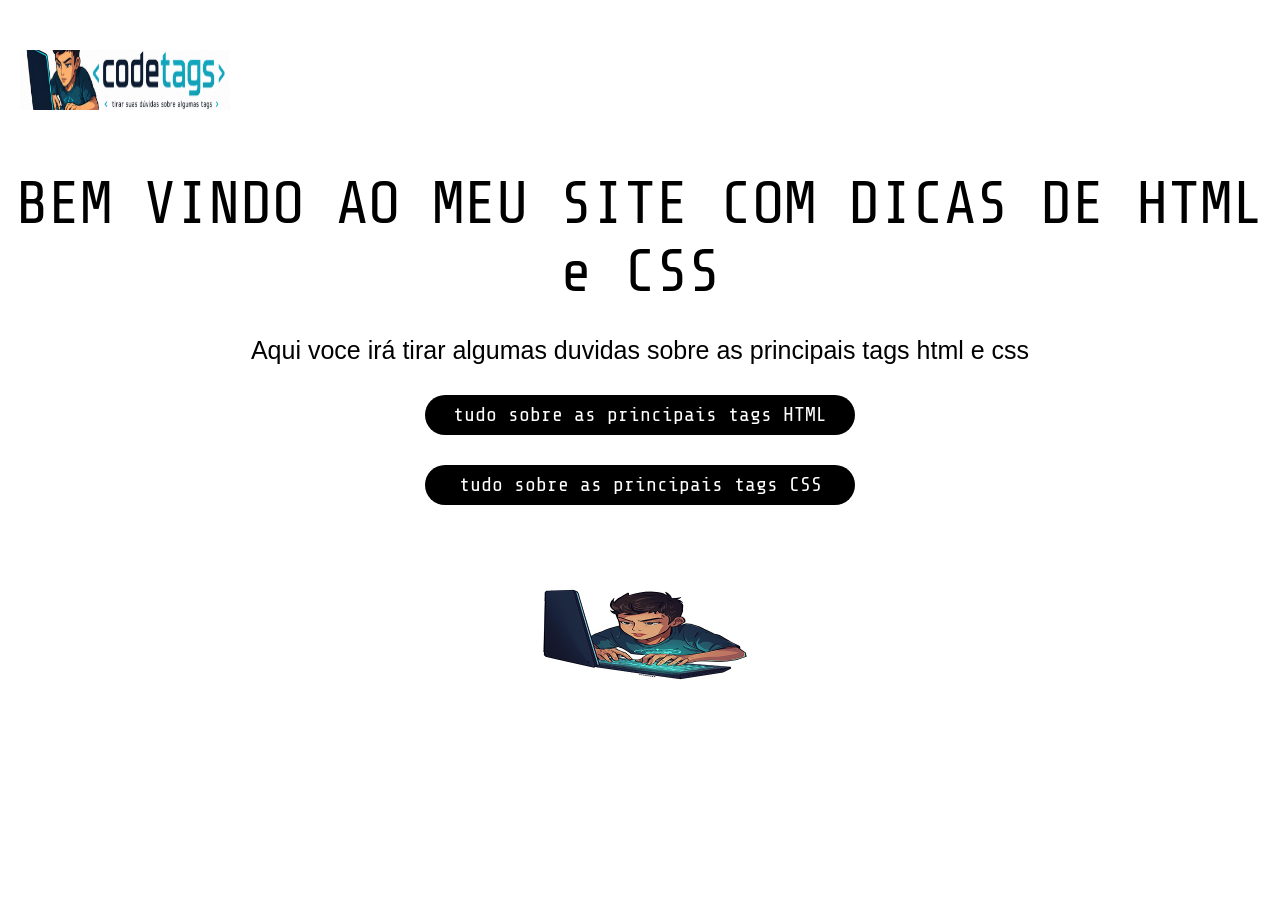
<file: index.html>
<!DOCTYPE html>
<html lang="pt-br">
<head>
    <meta charset="UTF-8">
    <meta name="viewport" content="width=device-width, initial-scale=1.0">

    <meta name="description" content="Codetags app site interativo para descoberta de tags html e css">
    <meta name="og:title" content="Codetags App">
    <meta name="og:description" content="Monitore suas aplicações em tempo real, para que elas nunca saiam do ar sem você saber">
    <meta name="og:image" content="https://jvieira2022.github.io/codetags/img/imagem-principal-do-site.png">
    <meta name="og:type" content="website">
    <meta name="og:url" content="https://jvieira2022.github.io/codetags/">


    <link rel="icon" href="favico-do-site.svg" type="image/svg+xml">
    <link rel="stylesheet" href="css/style.css">
    <title>codetags</title>

    <meta name="google-site-verification" content="EeiqdBrB1hqa62umDvYAEwSUCAdZYthZiL5a81Lwops" />
</head>
<body>
    <header>
        <img src="img/imagem-titulo.png" alt="logo do Codetags App">
    </header>
    <main>
        <section>
            <h1>BEM VINDO AO MEU SITE COM DICAS DE HTML e CSS</h1>
            <p>Aqui voce irá tirar algumas duvidas sobre as principais tags html e css</p>
            <ul>
                <li>
                    <a href="tagshtml.html" class="link-html">tudo sobre as principais tags HTML</a>
                </li>
                <li>
                    <a href="tagsCss.html" class="link-css">tudo sobre as principais tags CSS</a>
                </li>
            </ul>
            <img src="img/imagem-principal-do-site.png" alt="garoto usando seu notebook para programar">
         </section>
    </main>
</body>
</html>
</file>
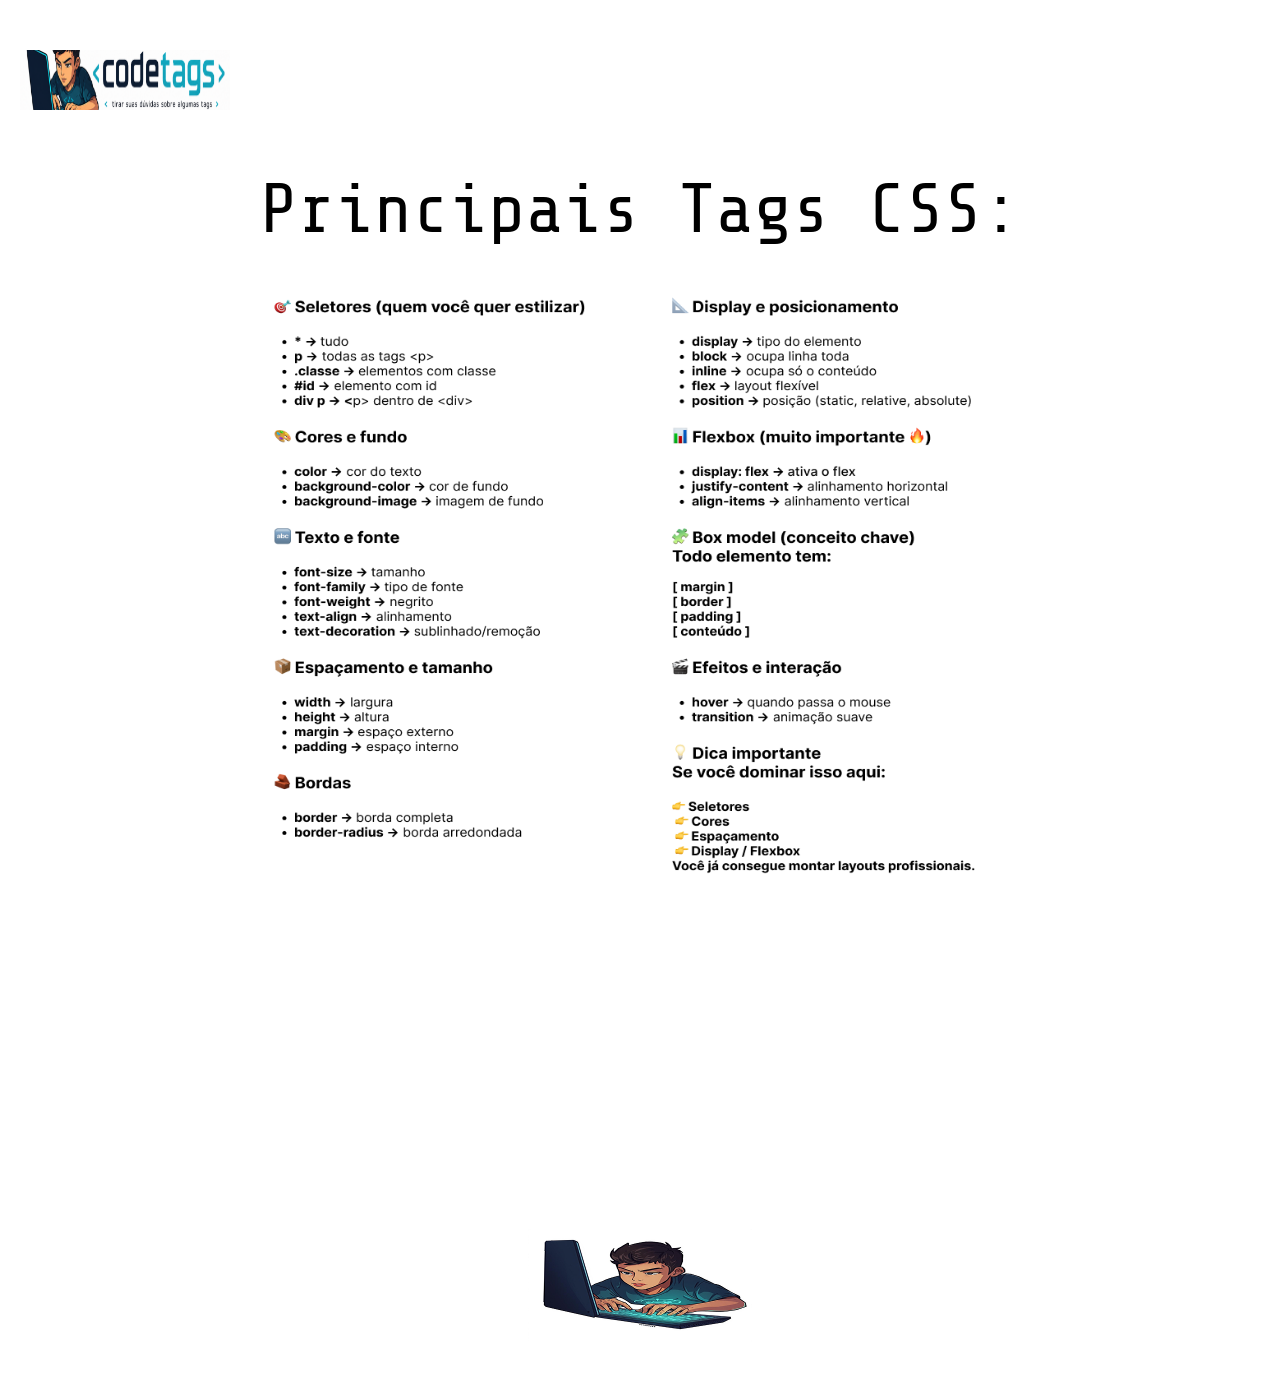
<file: tagsCss.html>
<!DOCTYPE html>
<html lang="pt-br">
<head>
    <meta charset="UTF-8">
    <meta name="viewport" content="width=device-width, initial-scale=1.0">
      <link rel="icon" href="favico-do-site.svg">
      <link rel="stylesheet" href="css/cssStyle.css">
    <title>Tags Css !</title>
</head>
<body>
    <header>
        <img src="img/imagem-titulo.png" alt="imagem principal da página">
    </header>
    <main>
        <section>
            <h1>Principais Tags CSS:</h1>
            <br>
            <img class="imgInfor" src="img/img-infor-css.png" alt="tags-CSS">
            <br>
            <img class="imgMain" src="img/imagem-principal-do-site.png" alt="imagem-principal-do-site">
            
        
        </section>
       
    </main>
    
</body>
</html>
</file>
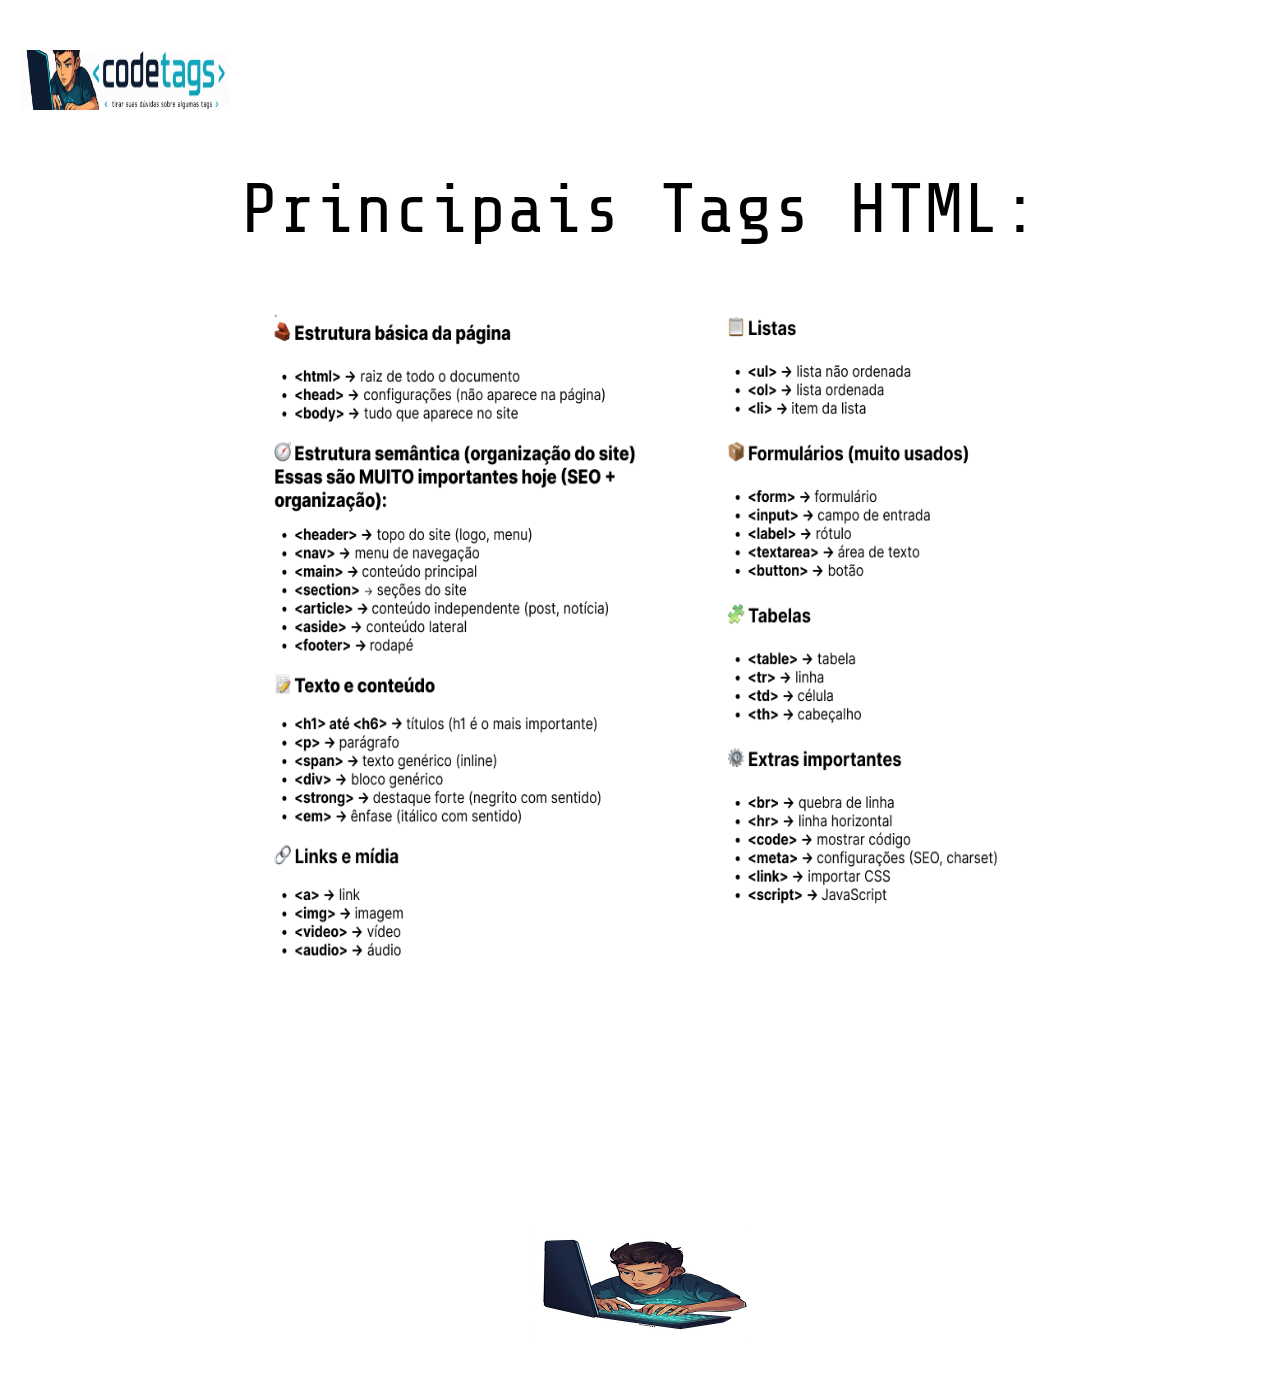
<file: tagshtml.html>
<!DOCTYPE html>
<html lang="pt-br">
<head>
    <meta charset="UTF-8">
    <meta name="viewport" content="width=, initial-scale=1.0">
    <link rel="icon" href="favico-do-site.svg">
    <link rel="stylesheet" href="css/htmlStyle.css">
    <title>tags html!</title>
</head>
<body>
    <header>
        <img src="img/imagem-titulo.png" alt="imagem principal da página">
    </header>
    <main>
        <section>
            <h1>Principais Tags HTML:</h1>
            <br>
            <img class="imgInfor" src="img/img-infor-html.png" alt="tags-HTML">
            <br>
            <img class="imgMain" src="img/imagem-principal-do-site.png" alt="imagem-principal-do-site">
            
        
        </section>
       
    </main>
    
</body>
</html>
</file>
<file: css/style.css>
@font-face {
    font-family: "share";
    src: url("../fontes/ShareTechMono-Regular.ttf")
    format("truetype");
    font-weight: 700;
    font-style: normal;
    font-display: swap;
}

*{
    margin: 0;
    padding: 0;
}

body{
    background-color: white;
    color: black;

}
header img{
    display: block;
    width: 210px;
    height: 60px;
    margin: 50px 20px auto 20px;
}

h1{
    font-size: 60px;
    font-family: "share", sans-serif;
    text-align: center;
    margin-top: 60px;
}
p{
    font-size: 25px;
    font-family: Verdana, Geneva, Tahoma, sans-serif;
    text-align: center;
    margin-top: 30px;
    
}
.link-html{
    display: block;
    color: white;
    font-family: "share", Times, serif;
    font-size: 20px;
    text-decoration: none;
    background-color: black;
    margin: 30px auto;
    width: 430px;
    height: 40px;
    text-align: center;
    line-height: 40px;
    border-radius: 36px;
}
.link-css{
     display: block;
    color: white;
    font-family: "share", Times, serif;
    font-size: 20px;
    text-decoration: none;
    background-color: black;
    margin: 30px auto;
    width: 430px;
    height: 40px;
    text-align: center;
    line-height: 40px;
    border-radius: 36px;
}
a:hover{
     background-color: #32cec9;
}
img{
    display: block;
    width: 400px;
    height: 200px;
    margin: 0 auto;
}
@media(max-width: 430px){
    header{
        margin: 32px 0 0 16px;
    }
    h1{
        font-size: 40px;
    }
    p{
        font-size: 20px;
        width: 340px;
    }
    .link-html{
        font-size: 12px;
        width: 251px;
    }
    .link-css{
        font-size: 12px;
        width: 251px;
    }
    
    
    img{
        width: 340px;
        height: 230px;
    }
}
</file>
<file: css/cssStyle.css>
@font-face {
    font-family: "share";
    src: url("../fontes/ShareTechMono-Regular.ttf")
    format("truetype");
    font-weight: 700;
    font-style: normal;
    font-display: swap;
}

*{
    margin: 0;
    padding: 0;
}

body{
    background-color: white;
    color: black;

}
header img{
    display: block;
    width: 210px;
    height: 60px;
    margin: 50px 20px auto 20px;
}

h1{
    font-size: 70px;
    font-family: "share";
    text-align: center;
    margin-top: 60px;
}
.imgInfor{
    display: block;
    width: 800px;
    height: 900px;
    margin: 0 auto;
}
.imgMain{
     display: block;
    width: 400px;
    height: 200px;
    margin: 0px auto;
}
@media(max-width: 375px){
    header{
        margin: 32px 0 0 16px;
    }
    h1{
        font-size: 40px;
    }
    p{
        font-size: 20px;
        width: 340px;
    }
    .link-html{
        font-size: 20px;
        width: 251px;
    }
    .link-css{
        font-size: 20px;
        width: 251px;
    }
    
    
    img{
        width: 340px;
        height: 230px;
    }
}
</file>
<file: css/htmlStyle.css>
@font-face {
    font-family: "share";
    src: url("../fontes/ShareTechMono-Regular.ttf")
    format("truetype");
    font-weight: 700;
    font-style: normal;
    font-display: swap;
}

*{
    margin: 0;
    padding: 0;
}

body{
    background-color: white;
    color: black;

}
header img{
    display: block;
    width: 210px;
    height: 60px;
    margin: 50px 20px auto 20px;
}

h1{
    font-size: 70px;
    font-family: "share";
    text-align: center;
    margin-top: 60px;
}
.imgInfor{
     display: block;
    width: 800px;
    height: 900px;
    margin: 0 auto;
}
.imgMain{
       display: block;
    width: 400px;
    height: 200px;
    margin: 0px auto;
}
@media(max-width: 375px){
    header{
        margin: 32px 0 0 16px;
    }
    h1{
        font-size: 40px;
    }
    p{
        font-size: 20px;
        width: 340px;
    }
    .link-html{
        font-size: 20px;
        width: 251px;
    }
    .link-css{
        font-size: 20px;
        width: 251px;
    }
    
    
    img{
        width: 340px;
        height: 230px;
    }
}
</file>
